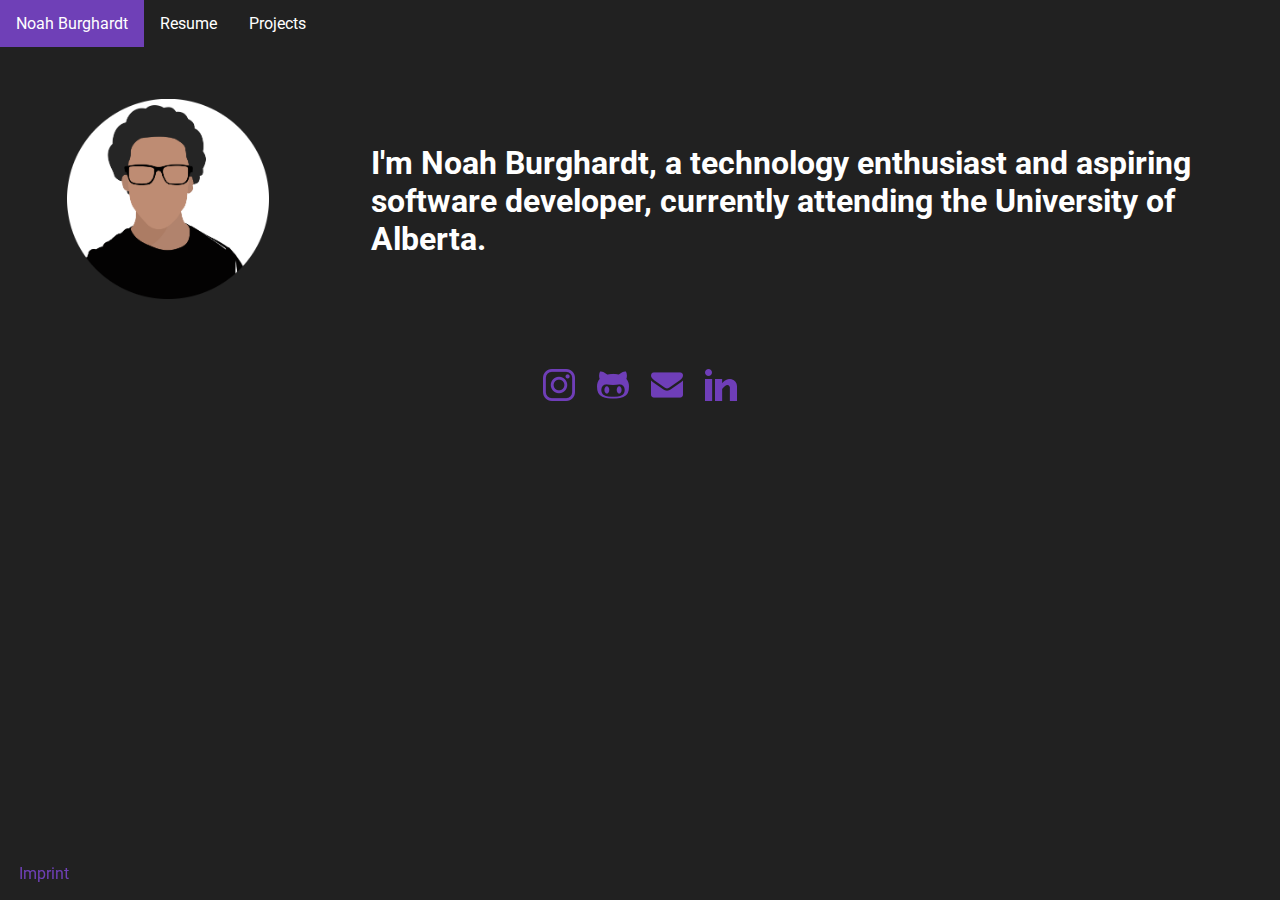
<file: index.html>
<!DOCTYPE html>
<html id="home">
	<head>
		<!-- page setup -->
		<link href="https://fonts.googleapis.com/css?family=Roboto" rel="stylesheet" />
		<link href="./css/main.css" type="text/css" rel="stylesheet" />
		<title>Noah Burghardt</title>
		
		<!-- navigation bar -->
		<div id="navBar">
			<ul>
				<li><a class="active" href="./index.html" target="_self">Noah Burghardt</a></li>
				<li><a href="./pages/aboutme.html" target="_self">Resume</a></li>
				<li><a href="./pages/projects/projects.html" target="_self">Projects</a></li>
			</ul>
		</div>
	</head>
	<body>
		<!-- icon and intro -->
		<div id="intro" class="centerContent">
			<table><tr>
				<td><img src="./images/avatar_circle.png" height="200"/></td>
				<td><h1>I'm Noah Burghardt, a technology enthusiast and aspiring software developer,
			currently attending the University of Alberta.</h1></td>
			<tr></table>
		</div>
		<!-- social media links -->
		<div id="contacts">
			<table><tr>
				<td><a id="insta" href="https://www.instagram.com/nfishlabs/" target="_blank"/></td>
				<td><a id="github" href="https://github.com/haondt" target="_blank"/></td>
				<td><a id="mail" href="mailto:burghardtnoah@gmail.com?" target="_blank"/></td>
				<td><a id="linkedin" href="https://www.linkedin.com/in/noah-burghardt-438027173/" target="_blank"/></td>
			</tr></table>
		</div>
		<div id="footer">
			<table><tr>
				<td><a href="./pages/imprint.html">Imprint</a></td>
			</tr></table>
		</div>
	</body>
</html>
</file>
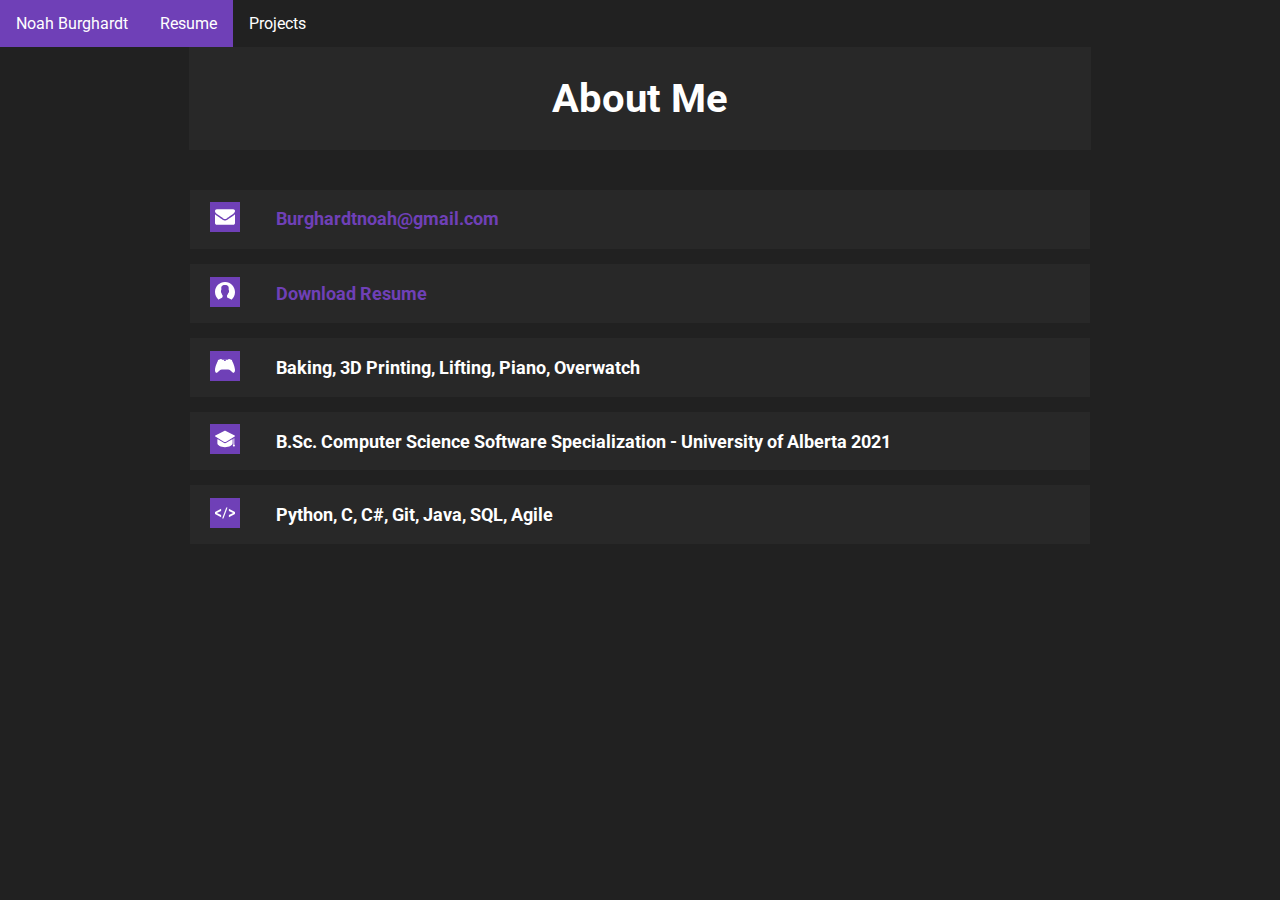
<file: pages/aboutme.html>
<!DOCTYPE html>
<html id="resume">
	<!-- page setup -->
	<link href="https://fonts.googleapis.com/css?family=Roboto" rel="stylesheet" />
	<link href="../css/main.css" rel="stylesheet" />
	<title>Resume</title>
	<head>
		<!-- nav bar -->
		<div id="navBar">
			<ul>
				<li><a href="../index.html" target="_self">Noah Burghardt</a></li>
				<li><a class="active" href="./aboutme.html" target="_self">Resume</a></li>
				<li><a href="./projects/projects.html" target="_self">Projects</a></li>
			</ul>
		</div>
	</head>
	<body>
		<!-- Title -->
		<div class="Title">
			<h1>About Me</h1>
		</div>

		<!-- Resume contents -->
		<div class="resumeContent">
				<table>
					<tr>
						<td><img src="./mail.svg" title="Contact"</td>
						<td><h3><a href="mailto:BurghardtNoah@gmail.com?">Burghardtnoah@gmail.com</a></h3></td>
					</tr>
					<tr>
						<td><img src="./resume.svg" title="Resume"/></td>
						<td><h3><a href="../doc/NoahBurghardt.pdf">Download Resume</a></h3></td>
					</tr>
					<tr>
						<td><img src="./hobbies.svg" title="Hobbies"/></td>
						<td><h3><p>Baking, 3D Printing, Lifting, Piano, Overwatch</p></h3></td>
					</tr>
					<tr>
						<td><img src="./education.svg" title="Education"/></td>
						<td><h3><p>B.Sc. Computer Science Software Specialization - University of Alberta 2021</p></h3></td>
					</tr>
					<tr>
						<td><img src="./skills.svg" title="Skills"/></td>
						<td><h3><p>Python, C, C#, Git, Java, SQL, Agile</p></h3></td>
					</tr>
				</table>
		</div>
	</body>
</html>
</file>
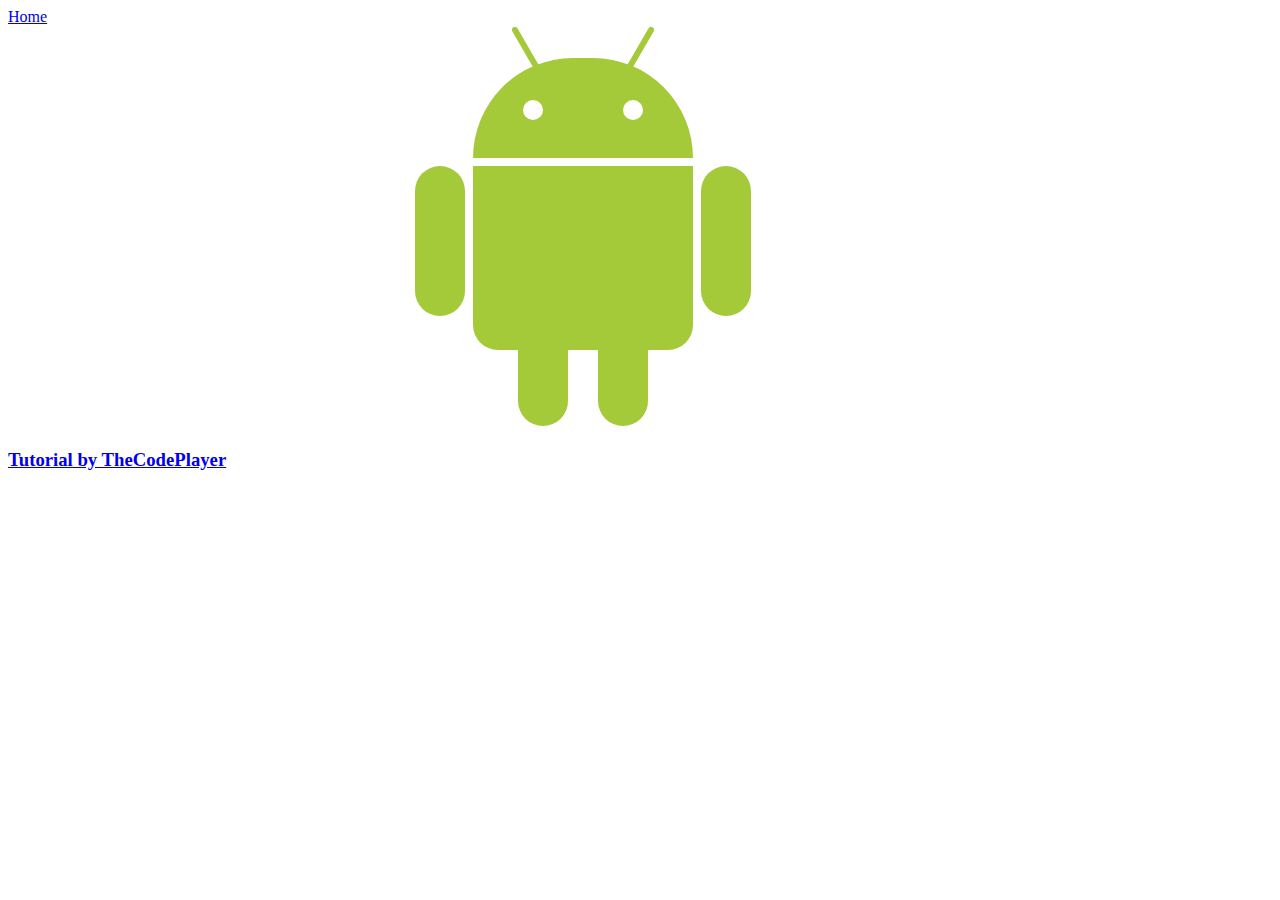
<file: pages/android_demo.html>
<!DOCTYPE html>
<!-- Based of tutorial by TheCodePlayer, displays the android logo in CSS -->
<html>
	<head>
		<link href="../css/androidstyle.css" type="text/css" rel="stylesheet"/>
		<title>Android Logo Demo</title>
	</head>
	<body>
		<a href="../index.html" target="_self">Home</a>

		<div class="android">
			<div class="head">
				<div class="l_ant"></div>
				<div class="r_ant"></div>
				<div class="l_eye"></div>
				<div class="r_eye"></div>
			</div>
			<div class="body">
				<div class="l_arm"></div>
				<div class="r_arm"></div>
				<div class="l_leg"></div>
				<div class="r_leg"></div>
			</div>
		</div>
		<h3>
			<a href="http://thecodeplayer.com/walkthrough/css3-android-logo">Tutorial by TheCodePlayer</a>
		</h3>
	</body>
</html>
</file>
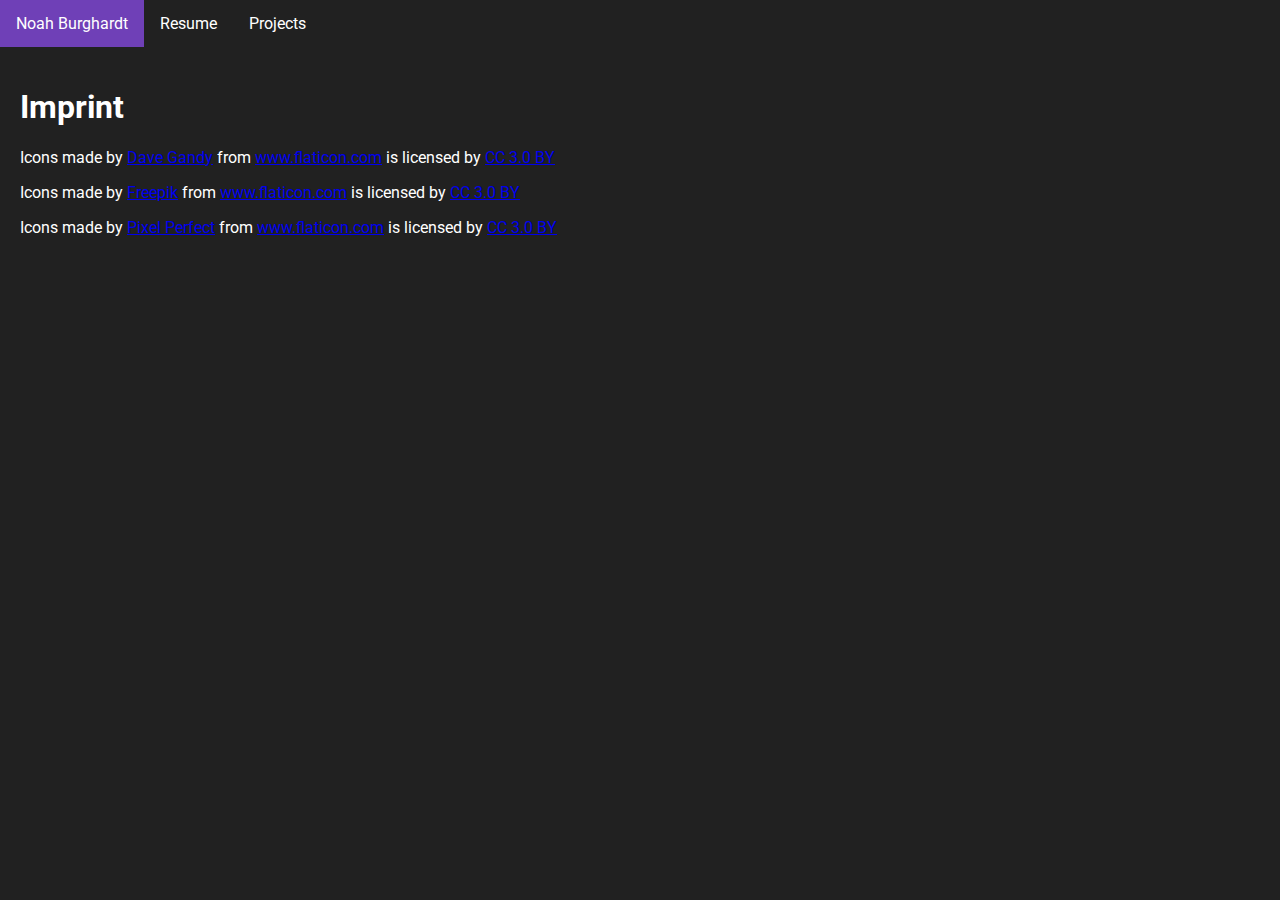
<file: pages/imprint.html>
<!DOCTYPE html>
<html id="imprint">
	<!-- page setup -->
	<link href="https://fonts.googleapis.com/css?family=Roboto" rel="stylesheet" />
	<link href="../css/main.css" rel="stylesheet" />
	<title>Imprint</title>
	<head>
		<!-- nav bar -->
		<div id="navBar">
			<ul>
				<li><a href="../index.html" target="_self">Noah Burghardt</a></li>
				<li><a href="./aboutme.html" target="_self">Resume</a></li>
				<li><a href="./projects/projects.html" target="_self">Projects</a></li>
			</ul>
		</div>
	</head>
	<body>
		<!-- attributions -->
		<div id="attributions" class="centerContent">
			<h1>Imprint</h1>
			<p>Icons made by
				<a href="https://www.flaticon.com/authors/dave-gandy">Dave Gandy</a> from 
				<a href="https://www.flaticon.com/" title="Flaticon">www.flaticon.com</a> is licensed by 
				<a href="http://creativecommons.org/licenses/by/3.0/" title="Creative Commons BY 3.0" target="_blank">CC 3.0 BY</a>
			</p>
			<p>Icons made by
				<a href="https://www.freepik.com">Freepik</a> from 
				<a href="https://www.flaticon.com/" title="Flaticon">www.flaticon.com</a> is licensed by 
				<a href="http://creativecommons.org/licenses/by/3.0/" title="Creative Commons BY 3.0" target="_blank">CC 3.0 BY</a>
			</p>
			<p>Icons made by
				<a href="https://www.flaticon.com/authors/pixel-perfect">Pixel Perfect</a> from 
				<a href="https://www.flaticon.com/" title="Flaticon">www.flaticon.com</a> is licensed by 
				<a href="http://creativecommons.org/licenses/by/3.0/" title="Creative Commons BY 3.0" target="_blank">CC 3.0 BY</a>
			</p>
		</div>
	</body>
</html>
</file>
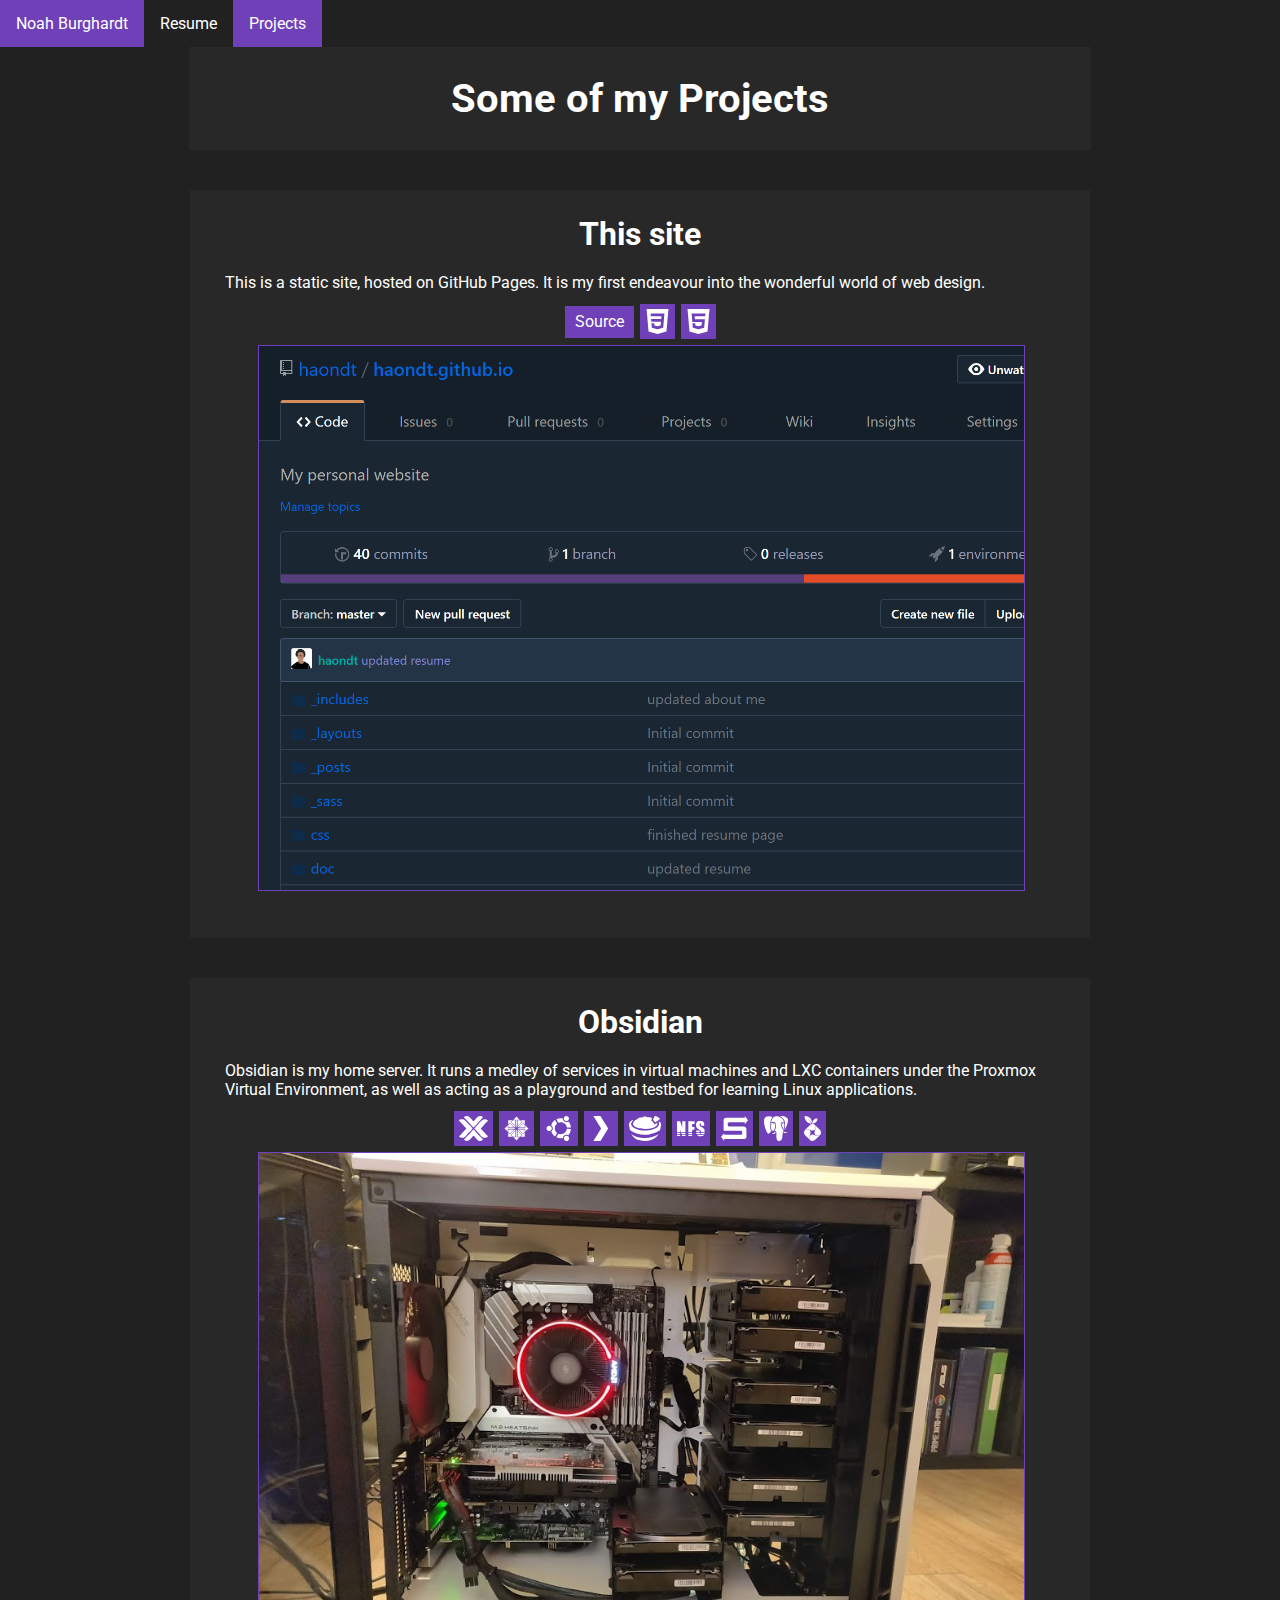
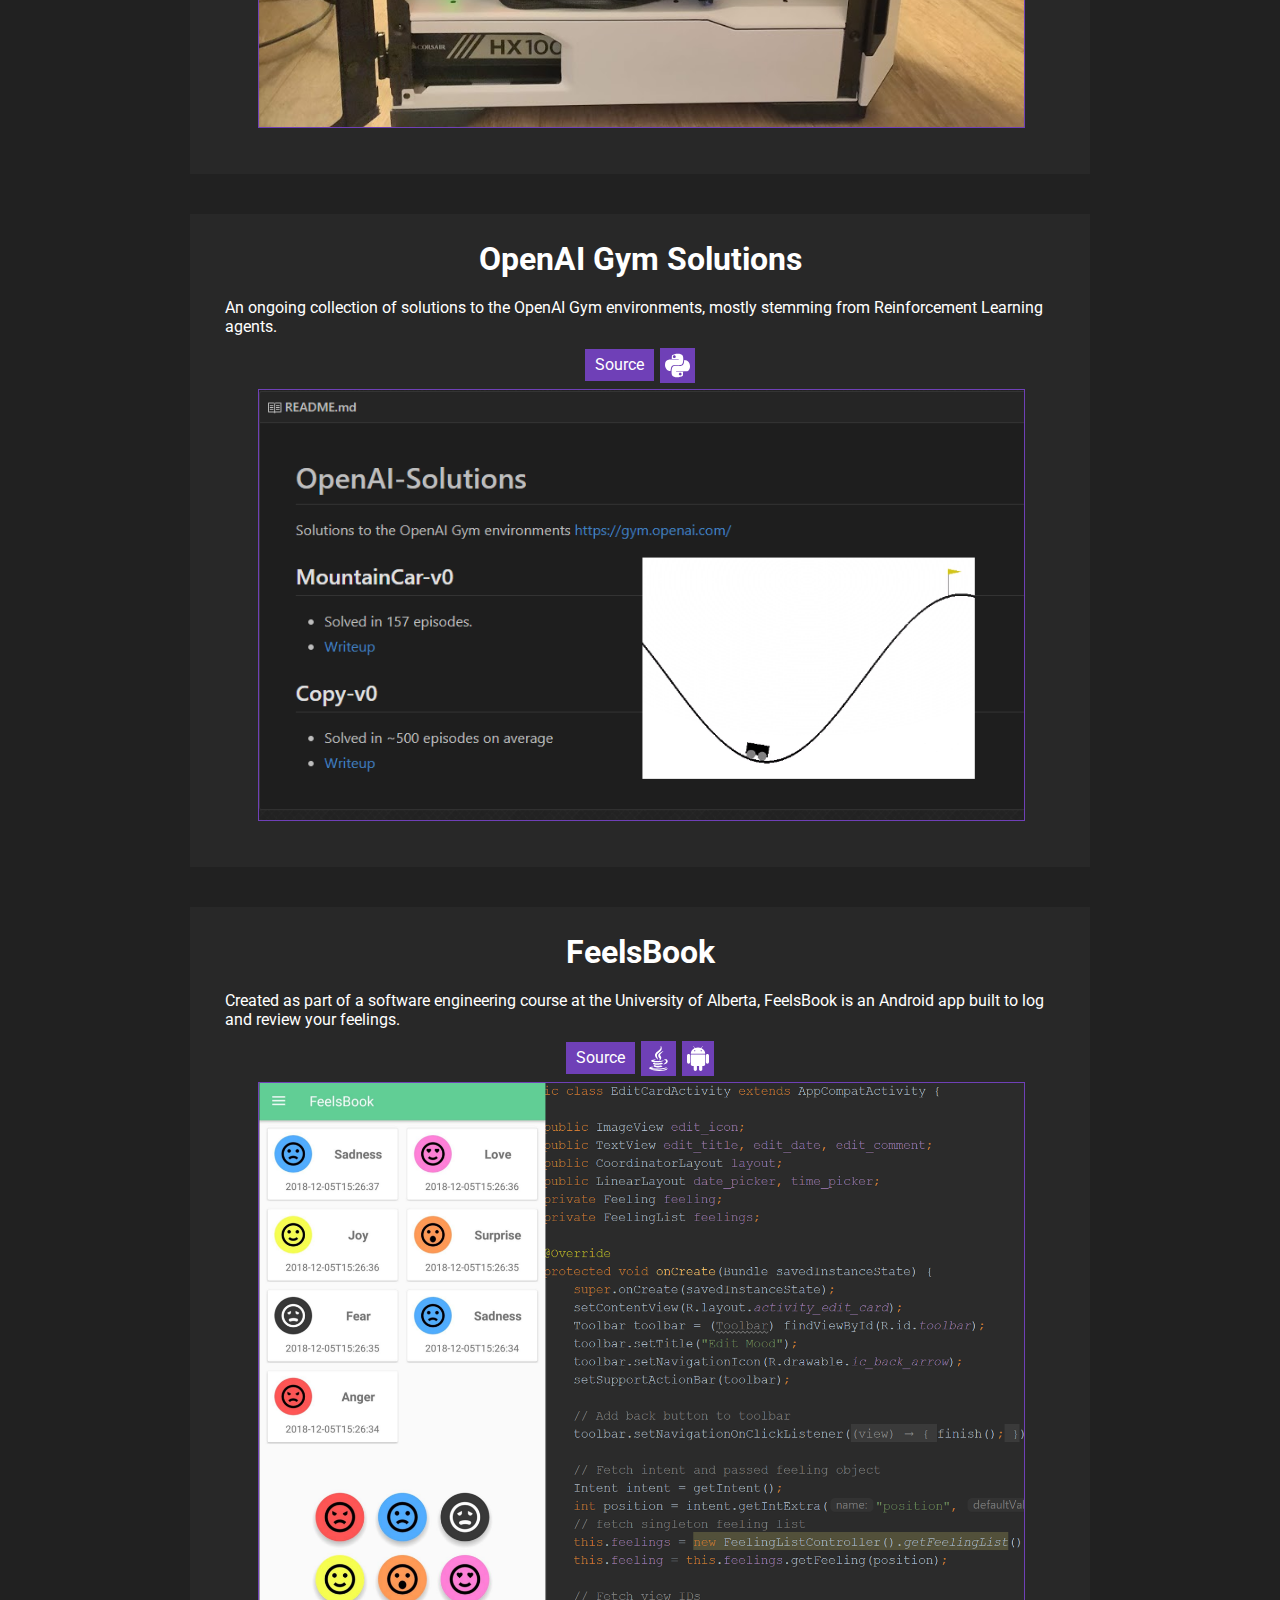
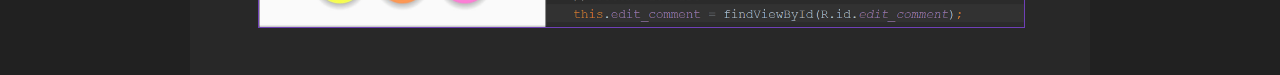
<file: pages/projects/projects.html>
<!DOCTYPE html>
<html id="projects">
	<!-- page setup -->
	<link href="https://fonts.googleapis.com/css?family=Roboto" rel="stylesheet" />
	<link href="../../css/main.css" rel="stylesheet" />
	<title>Projects</title>
	<head>
		<!-- nav bar -->
		<div id="navBar">
			<ul>
				<li><a href="../../index.html" target="_self">Noah Burghardt</a></li>
				<li><a href="../aboutme.html" target="_self">Resume</a></li>
				<li><a class="active" href="./projects.html" target="_self">Projects</a></li>
			</ul>
		</div>
	</head>
	<body>
		<!-- title -->
		<div class="Title">
			<h1>Some of my Projects</h1>
		</div>

		<div class="projectContent">
			<div class="smallContent">
				<h1>This site</h1>
				<p>This is a static site, hosted on GitHub Pages. 
				It is my first endeavour into the wonderful world of web design.</p>
				<div class="buttons"><table><tr>
					<td>
					<a href="https://github.com/haondt/haondt.github.io">Source</a>
					</td>
					<td><img class="language" src="./css.svg" title="CSS"/></td>
					<td><img class="language" src="./html.svg" title="HTML"/></td>
					</tr></table></div>
			</div>
			<div class="smallContent">
				<img class="projPic" src="./website.png"/>
			</div>
		</div>

		<div class="projectContent">
			<div class="smallContent">
				<h1>Obsidian</h1>
				<p>Obsidian is my home server.
					It runs a medley of services in virtual machines and LXC containers
					under the Proxmox Virtual Environment, as well as acting as a playground
					and testbed for learning Linux applications.</p>
				<div class="buttons"><table><tr>
					<td><img class="language" src="./proxmox.svg" title="Proxmox Virtual Environment"/></td>
					<td><img class="language" src="./centos.svg" title="CentOS"/></td>
					<td><img class="language" src="./ubuntu.svg" title="Ubuntu"/></td>
					<td><img class="language" src="./plex.svg" title="Plex Media Server"/></td>
					<td><img class="language" src="./guacamole.svg" title="Apache Guacamole"/></td>
					<td><img class="language" src="./nfs.svg" title="Network File Storage"/></td>
					<td><img class="language" src="./samba.svg" title="Samba"/></td>
					<td><img class="language" src="./postgresql.svg" title="PostgreSQL"/></td>
					<td><img class="language" src="./pihole.svg" title="Pi-Hole Ad Blocking"/></td>
					</tr></table></div>
			</div>
			<div class="smallContent">
				<img class="projPic" src="./server.jpg"/>
			</div>
		</div>

		<div class="projectContent">
			<div class="smallContent">
				<h1>OpenAI Gym Solutions</h1>
				<p>An ongoing collection of solutions to the OpenAI Gym environments, mostly stemming from Reinforcement Learning agents.</p>
				<div class="buttons"><table><tr>
				<td><a href="https://github.com/haondt/OpenAI-Solutions">Source</a></td>
					<td><img class="language" src="./python.svg" title="Python 3"/></td>
				</tr></table></div>
			</div>
			<div class="smallContent">
				<img class="projPic" src="./gym.png"/>
			</div>
		</div>

		<div class="projectContent">
			<div class="smallContent">
				<h1>FeelsBook</h1>
				<p>Created as part of a software engineering course at the University of Alberta, FeelsBook is an Android app built to log and review your feelings.</p>
				<div class="buttons"><table><tr>
					<td><a href="https://github.com/haondt/burghard-FeelsBook">Source</a></td>
					<td><img class="language" src="./java.svg" title="Java"/></td>
					<td><img class="language" src="./android.svg" title="Android"/></td>
				</tr></table></div>
			</div>
			<div class="smallContent">
				<img class="projPic" src="./feelsbook.png"/>
			</div>
		</div>

	</body>
</html>
</file>
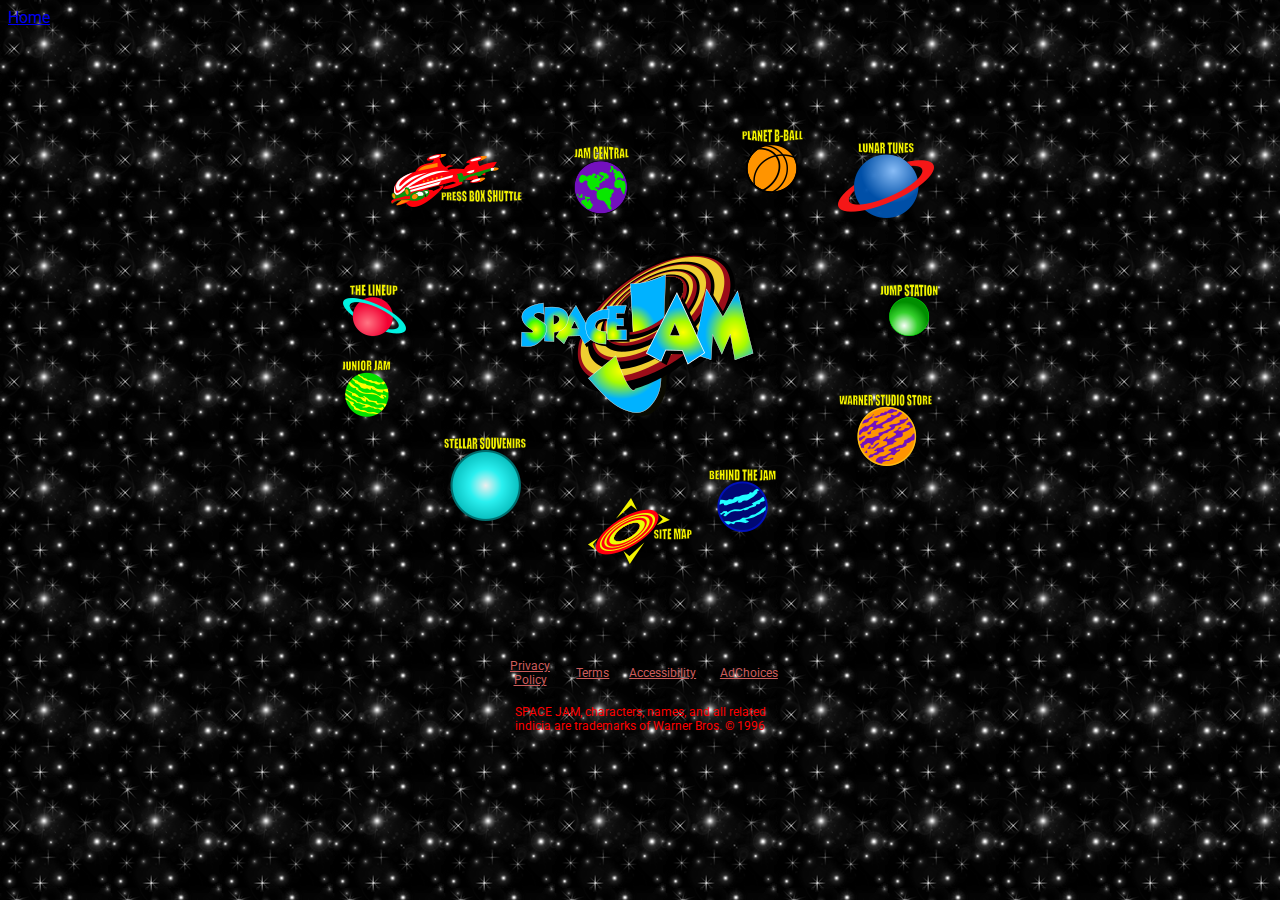
<file: pages/spacejam/home/spacejamindex.html>
<!DOCTYPE html>
<html>
	<!-- Spoof of https://www.warnerbros.com/archive/spacejam/movie/jam.htm -->

	<link href="https://fonts.googleapis.com/css?family=Roboto" rel="stylesheet" />
	<link href="../../../css/style.css" type = "text/css" rel="stylesheet" />
	<head>
		<title>Space Jam</title>
	</head>
	<body bgcolor="#000000" background="./images/bg_stars.gif">
		<a href="../../../index.html">Home</a>
		<table class="planets">
			<tr>
				<td id="pressBoxShuttle" colspan="2"><img src="./images/pressboxshuttle.png" width="131px"/></td>
				<td id="jamCentral" ><img src="./images/jamcentral.png" width="55px"/></td>
				<td id="planetBBall"><img src="./images/planetbball.png" width="61px"/></td>
				<td id="lunarTunes"><img src="./images/lunartunes.png" width="96px"/></td>
			</tr>
			<tr>
				<td id="theLineUp"><img src="./images/thelineup.png" width="63px"/></td>
				<td id="jamLogo" colspan="3" rowspan="2"><img src="./images/jamlogo.png" width="237px"/></td>
				<td id="jumpStation"><img src="./images/jumpstation.png" width="58px"/></td>
			</tr>
			<tr>
				<td id="juniorJam" rowspan="2"><img src="./images/juniorjam.png" width="49px"/></td>
				<td id="warnerStudioStore" rowspan="2"><img src="./images/warnerstudiostore.png" width="93px"/></td>
			</tr>
			<tr>
				<td id="stellarSouvenirs"><img src="./images/stellarsouvenirs.png" width="82px"/></td>
				<td id="siteMap"><img src="./images/sitemap.png" width="104px"/></td>
				<td id="behindTheJam"><img src="./images/behindthejam.png" width="67px"/></td>
			</tr>
		</table>
		<table id="spacejamfooter">
			<tr>
				<td><u>Privacy Policy</u></td>
				<td><u>Terms</u></td>
				<td><u>Accessibility</u></td>
				<td><u>AdChoices</u></td>
			</tr>
			<tr>
				<td id="bottomrow" colspan="4">SPACE JAM, characters, names, and all related indicia are trademarks of Warner Bros. © 1996</td>
			</tr>
		</table>
	</body>
</html>
</file>
<file: css/main.css>
/* css for new landing page */
h1, h2, a, p {
	font-family: Roboto;
}

body {
	background-color: #212121;
	margin: 0;
	padding: 0;
	color: white;
}
/* set up navigation bar */

div#navBar ul {
	list-style-type: none;
	margin: 0;
	padding: 0;
	overflow: hidden;
	background-color: #212121; 
}

div#navBar a {
	display: block;
	color:white;
	text-align: center;
	padding: 14px 16px;
	text-decoration: none;
 }

div#navBar li {
	float: left;
}

div#navBar a:hover {
	background-color: #6f40b7;
}

div#navBar .active {
	background-color: #6f40b7;
}

/* bio formatting */
div#intro {
	color: white;
}
div#intro td{
	margin: 0;
	padding: 50px;
}

/* contacts formatting */
div#contacts table {
	width: auto;
	margin: auto;
}
div#contacts td {
	margin: 0;
	padding: 10px;
}
div#contacts a {
	display:block;	
	padding: 16px 16px;
	background-size: 32px auto;
}

#insta {
	background-image: url("../images/icons/instagram.png");
}
#insta:hover {
	background-image: url("../images/icons/instagram_hover.png");
}
#github {
	background-image: url("../images/icons/github.png");
}
#github:hover {
	background-image: url("../images/icons/github_hover.png");
}
#mail {
	background-image: url("../images/icons/email.png");
}
#mail:hover {
	background-image: url("../images/icons/email_hover.png");
}
#linkedin {
	background-image: url("../images/icons/linkedin.png");
}
#linkedin:hover {
	background-image: url("../images/icons/linkedin_hover.png");
}

/* format footer */
div#footer {
	bottom: 0;
	position: fixed;
}

div#footer a {
	display: block;
	color: #6f40b7;
	text-align: center;
	padding: 14px 16px;
	text-decoration: none;
}
div#footer a:hover {
	color: white;
}

/* pad imprint page */
#imprint div#attributions {
	padding: 20px;
}

/* resume page */

div.resumeContent {
	margin: auto;
	margin-top: 40px;
	margin-bottom: 40px;
	background: rgb(40,40,40);
	width: 900px;
}

.resumeContent p, .resumeContent a  {
	text-decoration: none;
	font-size: 18px;
}


.resumeContent a  {
	color: rgb(111,64,183);
}

.resumeContent img {
	height: 20px;
	background-color: #6f40b7;
	padding: 5px;
	
}
.resumeContent h3 {
}
.resumeContent td {
	padding: 0px;
	margin: 0px;
	padding-left: 20px;
	padding-top: 0px;
	padding-bottom: 0px;
}
.resumeContent tr {
	border-bottom: 15px solid #212121;
	border-collapse: collapse;
}
.resumeContent table {
	width: 100%;
	border-collapse: collapse;
}

/* projects page */
img.projPic {
	width: 90%;
	margin-left: 5%;
	margin-right: 5%;
	margin-bottom: 5%;
	border-width: 1px;
	border-style: solid;
	border-color: rgb(111, 64, 183);
}

img.language {
	height: 25px;
	padding: 5px;
	background-color: #6f40b7;
}
.projectContent p, .projectContent h1 {
	text-align: center;
	text-decoration: none;
	display: block;
	margin: 10px;
}

.projectContent div.buttons {
	width: 100%;
}

.projectContent .buttons table{
	margin: 0 auto;
}

.projectContent .buttons td {
	padding: 0 2px;
}

.projectContent p {
	text-align: left;
}
.projectContent a {
	text-align:center;
	text-decoration:none;
	display: block;
	margin-bottom:4px;
	padding-left: 10px;
	padding-right: 10px;
	padding-top:6px;
	padding-bottom:7px;
	color:white;
	background-color: #6f40b7;
}

.projectContent h1 {
	padding-top: 3%;
	padding-bottom: 10px;
}

div.projectContent {
	margin: auto;
	margin-top:40px;
	background: rgb(40,40,40);
	width: 900px;
}
/* constants */
.smallContent {
	width: 850px;
	margin: auto;
}
.centerContent {
	min-width: 810px;
	max-width: 1250px;
	margin: auto;
}
div.Title {
	margin: auto;
	padding: 1px;
	width: 900px;
	
	text-align: center;
	font-size: 20px;
	background: rgb(40,40,40);
}
</file>
<file: css/androidstyle.css>
div {
	margin: 0;
	padding: 0;
	position: relative;
}

div div {
	background: #A4CA39;
}

.android {
	height: 404px;
	width: 334px;
	margin: 0 auto;
}
.head {
	width: 220px; 
	height: 100px;
	top: 32px;
	border-radius: 110px 110px 0 0;
	transition: all 0.1s ease-in;
}

.l_eye, .r_eye{
	background: #FFF;
	width: 20px;
	height: 20px;
	top: 42px;
	border-radius: 100%;
	position: absolute;
}

.l_eye {
	left: 50px;
}

.r_eye {
	right:50px;
}

.l_ant, .r_ant {
	width: 6px;
	height: 50px;
	border-radius: 20px;
	position: absolute;
	top: -34px;
}

.l_ant {
	left: 50px;
	transform: rotate(-30deg);
}

.r_ant {
	right: 50px;
	transform: rotate(30deg);
}

.body {
	width: 220px;
	height: 184px;
	top: 40px;
	border-radius: 0 0 25px 25px;
}

.l_arm, .r_arm, .l_leg, .r_leg {
	width: 50px;
	height: 150px;
	position: absolute;
	transition: all 0.1s ease-in;
	border-radius: 25px;
}

.l_leg, .r_leg {top: 110px;}
.l_arm {left: -58px;}
.r_arm {right: -58px;}
.l_leg {left: 45px;}
.r_leg {right:45px;}

.head:hover {
	transform: rotate(-5deg) translate(-4px, -8px);
}

.l_arm:hover {
	transform: rotate(15deg) translate(-14px, 0);
}

.r_arm:hover {
	transform: rotate(-30deg) translate(30px, 0);
}
</file>
<file: css/style.css>
h1, h2, a, p {
	font-family: Roboto;
}

/*** Space Jam Landing Page ***/
/* Center table */
table.planets {
	margin: auto;
	width: 600px;
	position: relative;
	top: 100px;
}
/* set default cell height and width */
table.planets td {
	font-family: Roboto;
	color: white;
	position: relative;
	height: 100px;
	width: 100px;
}
/* set all cell images position and margins */
table.planets img {
	position:absolute;
	margin: auto;
}

/* change dimensions and alignment for center image */
td#jamLogo {
	width: 400px;
	height: 200px;
}

td#jamLogo img {
	top: 0;
	bottom: 0;
	left: 0;
	right: 0;
}

/* set height/widths for bottom row */
td#siteMap, td#stellarSouvenirs, td#behindTheJam {
	height: 125px;
}
td#siteMap {
	width: 104px;
}
td#stellarSouvenirs {
	width: 100px;
}

/* set up various cell alignments to turn table into an ellipse */

td#siteMap img {
	left: 0;
	right: 0;
	bottom: 0;
}

td#behindTheJam img {
	top: 0;
	bottom: 0;
}

td#stellarSouvenirs img {
	top: 0;
	left: 0;
}

td#warnerStudioStore img {
	top: 25%;
}

td#jumpStation img {
	right: 0;
}

td#lunarTunes img {
	top: 0;
	bottom: 0;
	left: 0;
}

td#planetBBall img {
	top: 0;
	left: 0;
	right: 0;
}

td#jamCentral img {
	top: 0;
	bottom: 0;
	left: 0;
}

td#pressBoxShuttle img {
	top: 0;
	bottom: 0;
	left: 0;
	right: 0;
}

td#theLineup img {
	left: 0;
	bottom: 0;
}

td#juniorJam img {
	left: 0;
	top: 10%;
}

table#spacejamfooter {
	position: relative;
	margin: auto;
	top: 190px;
	color: indianred;
	width: 300px;
	font-family: Roboto;
	font-size: 12px;
	text-align: center;
}

table#spacejamfooter td#bottomrow {
	color: red;
	padding: 5%;
}
</file>
